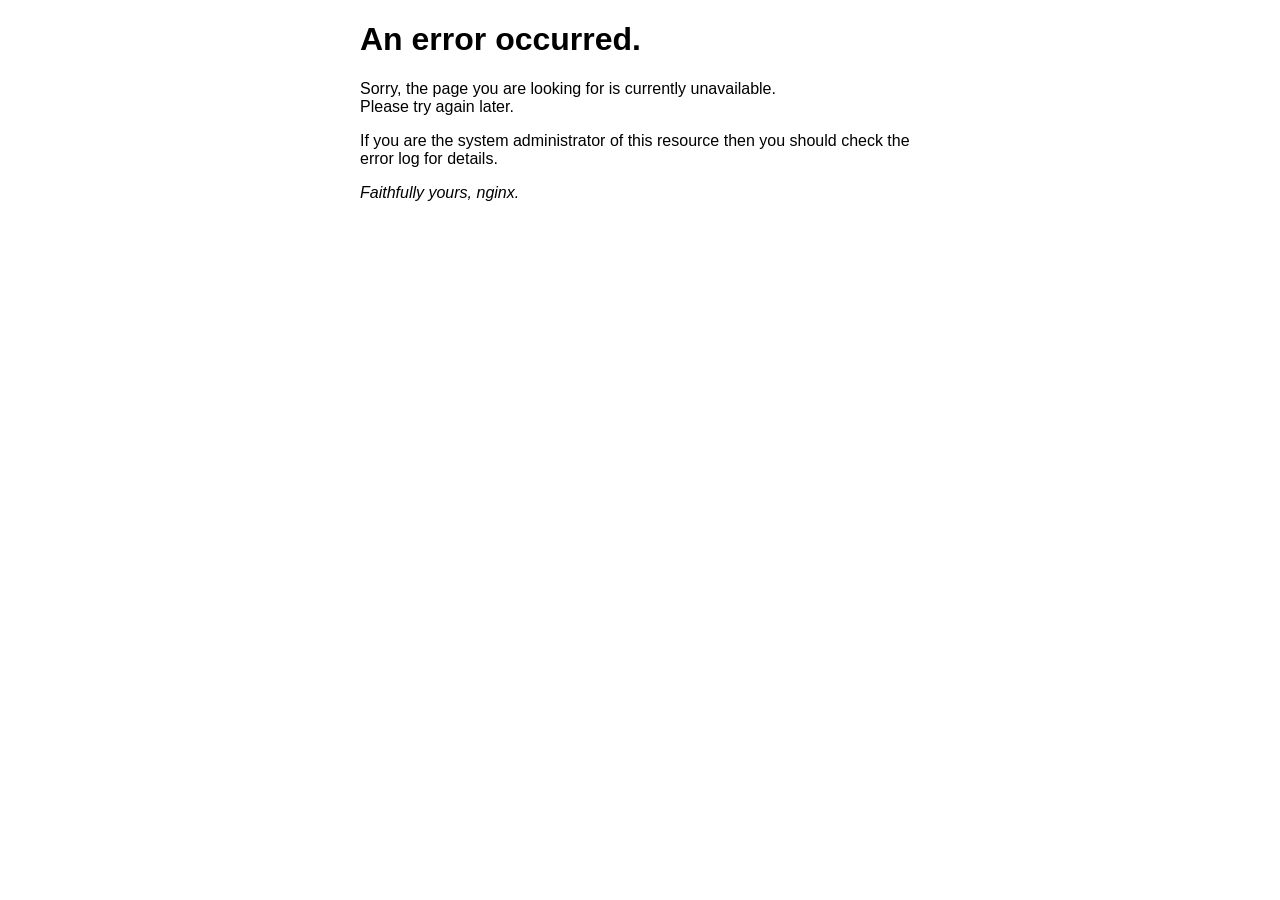
<file: 50x.html>
<!DOCTYPE html>
<html>
<head>
<title>Error</title>
<style>
html { color-scheme: light dark; }
body { width: 35em; margin: 0 auto;
font-family: Tahoma, Verdana, Arial, sans-serif; }
</style>
</head>
<body>
<h1>An error occurred.</h1>
<p>Sorry, the page you are looking for is currently unavailable.<br/>
Please try again later.</p>
<p>If you are the system administrator of this resource then you should check
the error log for details.</p>
<p><em>Faithfully yours, nginx.</em></p>
</body>
</html>
</file>
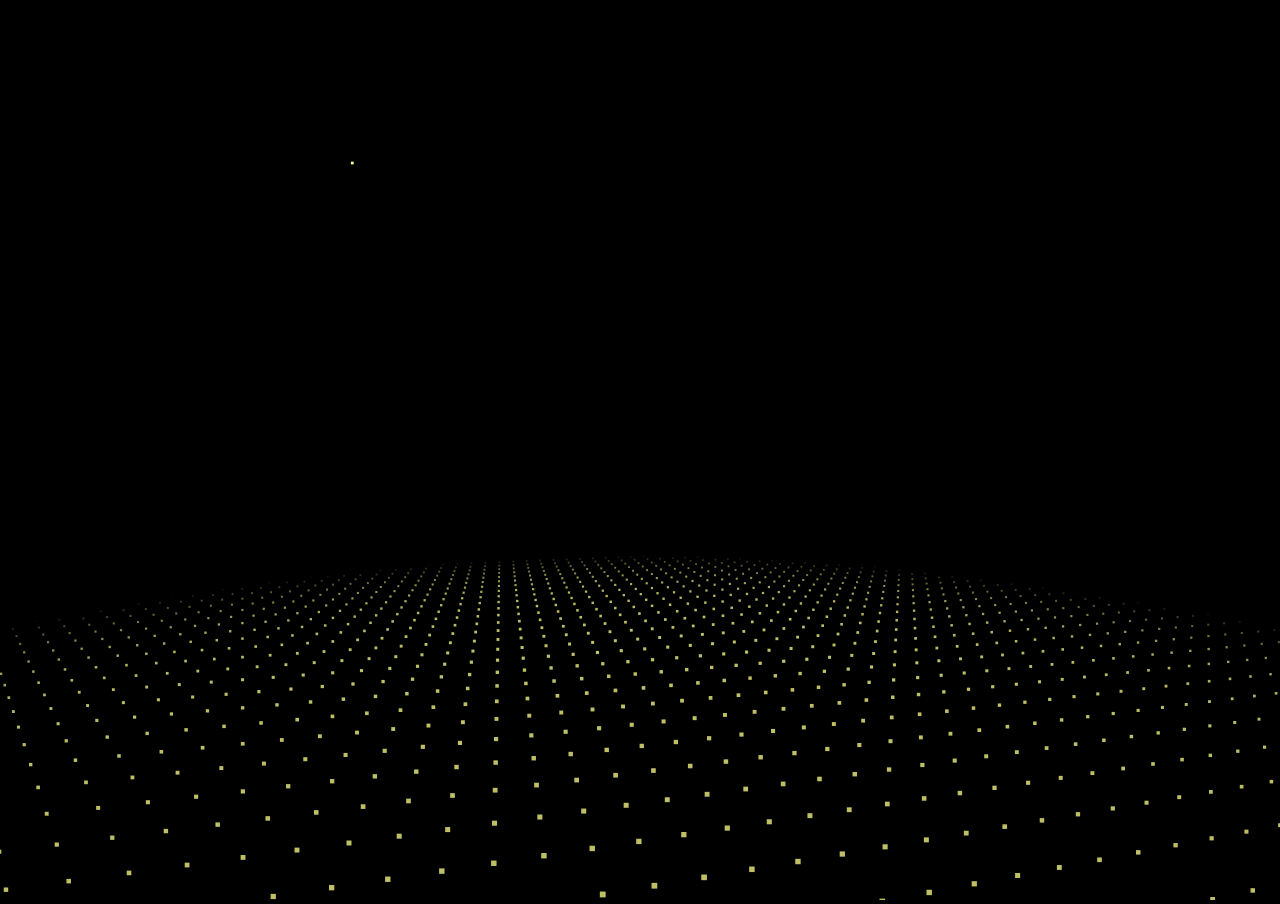
<file: diyHappy.html>
﻿<!doctype html>
<html>

<head>
  <meta charset="utf-8">
  <title>专场</title>

  <style>
    html,
    body {
      margin: 0px;
      width: 100%;
      height: 100%;
      overflow: hidden;
      background: #000;
    }
  </style>

</head>

<body>
  <canvas id="canvas" style="position:absolute;width:100%;height:100%;z-index:8888"></canvas>
  <canvas style="position:absolute;width:100%;height:100%;z-index:9999" class="canvas"></canvas>
  <audio id="myAudio" src="./music/test.mp3" controls autoplay style="display: none;">
  </audio>

  <!-- <div class="overlay">
    <div class="tabs">
      <div class="tabs-labels"><span class="tabs-label">Commands</span><span class="tabs-label">Info</span><span
          class="tabs-label">Share</span></div>

      <div class="tabs-panels">
        <ul class="tabs-panel commands">
        </ul>
      </div>
    </div>
  </div> -->
  <script src="./js/jQuery.js" type="text/javascript"></script>

  <script>
    function initVars() {

      pi = Math.PI;
      ctx = canvas.getContext("2d");
      canvas.width = canvas.clientWidth;
      canvas.height = canvas.clientHeight;
      cx = canvas.width / 2;
      cy = canvas.height / 2;
      playerZ = -25;
      playerX = playerY = playerVX = playerVY = playerVZ = pitch = yaw = pitchV = yawV = 0;
      scale = 600;
      seedTimer = 0;
      seedInterval = 5, seedLife = 100;
      gravity = .02;
      seeds = new Array();
      s = "./music/";
      sparks = new Array();
      pow1 = new Audio(s + "fire1.ogg");
      pow2 = new Audio(s + "fire2.ogg");
      pow3 = new Audio(s + "fire3.ogg");
      pow4 = new Audio(s + "fire4.ogg");
      frames = 0;
    }

    function rasterizePoint(x, y, z) {

      var p, d;
      x -= playerX;
      y -= playerY;
      z -= playerZ;
      p = Math.atan2(x, z);
      d = Math.sqrt(x * x + z * z);
      x = Math.sin(p - yaw) * d;
      z = Math.cos(p - yaw) * d;
      p = Math.atan2(y, z);
      d = Math.sqrt(y * y + z * z);
      y = Math.sin(p - pitch) * d;
      z = Math.cos(p - pitch) * d;
      var rx1 = -1000,
        ry1 = 1,
        rx2 = 1000,
        ry2 = 1,
        rx3 = 0,
        ry3 = 0,
        rx4 = x,
        ry4 = z,
        uc = (ry4 - ry3) * (rx2 - rx1) - (rx4 - rx3) * (ry2 - ry1);
      if (!uc) return {
        x: 0,
        y: 0,
        d: -1
      };
      var ua = ((rx4 - rx3) * (ry1 - ry3) - (ry4 - ry3) * (rx1 - rx3)) / uc;
      var ub = ((rx2 - rx1) * (ry1 - ry3) - (ry2 - ry1) * (rx1 - rx3)) / uc;
      if (!z) z = .000000001;
      if (ua > 0 && ua < 1 && ub > 0 && ub < 1) {
        return {
          x: cx + (rx1 + ua * (rx2 - rx1)) * scale,
          y: cy + y / z * scale,
          d: Math.sqrt(x * x + y * y + z * z)
        };
      } else {
        return {
          x: cx + (rx1 + ua * (rx2 - rx1)) * scale,
          y: cy + y / z * scale,
          d: -1
        };
      }
    }

    function spawnSeed() {

      seed = new Object();
      seed.x = -50 + Math.random() * 100;
      seed.y = 25;
      seed.z = -50 + Math.random() * 100;
      seed.vx = .1 - Math.random() * .2;
      seed.vy = -1.5; //*(1+Math.random()/2);
      seed.vz = .1 - Math.random() * .2;
      seed.born = frames;
      seeds.push(seed);
    }

    function splode(x, y, z) {

      t = 5 + parseInt(Math.random() * 150);
      sparkV = 1 + Math.random() * 2.5;
      type = parseInt(Math.random() * 3);
      switch (parseInt(Math.random() * 4)) {
        case 0:
          pow = new Audio(s + "fire1.ogg");
          break;
        case 1:
          pow = new Audio(s + "fire2.ogg");
          break;
        case 2:
          pow = new Audio(s + "fire3.ogg");
          break;
        case 3:
          pow = new Audio(s + "fire4.ogg");
          break;
      }
      // d=Math.sqrt((x-playerX)*(x-playerX)+(y-playerY)*(y-playerY)+(z-playerZ)*(z-playerZ));
      /*pow.volume=1.5/(1+d/10)*/
      ;
      pow.play();
    }

    function doLogic() {

      if (seedTimer < frames) {
        seedTimer = frames + seedInterval * Math.random() * 10;
        spawnSeed();
      }
      for (i = 0; i < seeds.length; ++i) {
        seeds[i].vy += gravity;
        seeds[i].x += seeds[i].vx;
        seeds[i].y += seeds[i].vy;
        seeds[i].z += seeds[i].vz;
        if (frames - seeds[i].born > seedLife) {
          splode(seeds[i].x, seeds[i].y, seeds[i].z);
          seeds.splice(i, 1);
        }
      }
      for (i = 0; i < sparks.length; ++i) {
        if (sparks[i].alpha > 0 && sparks[i].radius > 5) {
          sparks[i].alpha -= .01;
          sparks[i].radius /= 1.02;
          sparks[i].vy += gravity;
          point = new Object();
          point.x = sparks[i].x;
          point.y = sparks[i].y;
          point.z = sparks[i].z;
          if (sparks[i].trail.length) {
            x = sparks[i].trail[sparks[i].trail.length - 1].x;
            y = sparks[i].trail[sparks[i].trail.length - 1].y;
            z = sparks[i].trail[sparks[i].trail.length - 1].z;
            d = ((point.x - x) * (point.x - x) + (point.y - y) * (point.y - y) + (point.z - z) * (point.z - z));
            if (d > 9) {
              sparks[i].trail.push(point);
            }
          } else {
            sparks[i].trail.push(point);
          }
          if (sparks[i].trail.length > 5) sparks[i].trail.splice(0, 1);
          sparks[i].x += sparks[i].vx;
          sparks[i].y += sparks[i].vy;
          sparks[i].z += sparks[i].vz;
          sparks[i].vx /= 1.075;
          sparks[i].vy /= 1.075;
          sparks[i].vz /= 1.075;
        } else {
          sparks.splice(i, 1);
        }
      }
      p = Math.atan2(playerX, playerZ);
      d = Math.sqrt(playerX * playerX + playerZ * playerZ);
      d += Math.sin(frames / 80) / 1.25;
      t = Math.sin(frames / 200) / 40;
      playerX = Math.sin(p + t) * d;
      playerZ = Math.cos(p + t) * d;
      yaw = pi + p + t;
    }

    function rgb(col) {

      var r = parseInt((.5 + Math.sin(col) * .5) * 16);
      var g = parseInt((.5 + Math.cos(col) * .5) * 16);
      var b = parseInt((.5 - Math.sin(col) * .5) * 16);
      return "#" + r.toString(16) + g.toString(16) + b.toString(16);
    }

    function draw() {

      ctx.clearRect(0, 0, cx * 2, cy * 2);

      ctx.fillStyle = "#ff8";
      for (i = -100; i < 100; i += 3) {
        for (j = -100; j < 100; j += 4) {
          x = i;
          z = j;
          y = 25;
          point = rasterizePoint(x, y, z);
          if (point.d != -1) {
            size = 250 / (1 + point.d);
            d = Math.sqrt(x * x + z * z);
            a = 0.75 - Math.pow(d / 100, 6) * 0.75;
            if (a > 0) {
              ctx.globalAlpha = a;
              ctx.fillRect(point.x - size / 2, point.y - size / 2, size, size);
            }
          }
        }
      }
      ctx.globalAlpha = 1;
      for (i = 0; i < seeds.length; ++i) {
        point = rasterizePoint(seeds[i].x, seeds[i].y, seeds[i].z);
        if (point.d != -1) {
          size = 200 / (1 + point.d);
          ctx.fillRect(point.x - size / 2, point.y - size / 2, size, size);
        }
      }
      point1 = new Object();
      for (i = 0; i < sparks.length; ++i) {
        point = rasterizePoint(sparks[i].x, sparks[i].y, sparks[i].z);
        if (point.d != -1) {
          size = sparks[i].radius * 200 / (1 + point.d);
          if (sparks[i].alpha < 0) sparks[i].alpha = 0;
          if (sparks[i].trail.length) {
            point1.x = point.x;
            point1.y = point.y;
            for (j = sparks[i].trail.length - 1; j >= 0; --j) {
              point2 = rasterizePoint(sparks[i].trail[j].x, sparks[i].trail[j].y, sparks[i].trail[j].z);
              if (point2.d != -1) {
                ctx.globalAlpha = j / sparks[i].trail.length * sparks[i].alpha / 2;
                ctx.beginPath();
                ctx.moveTo(point1.x, point1.y);
                ctx.lineWidth = 1 + sparks[i].radius * 10 / (sparks[i].trail.length - j) / (1 + point2.d);
                ctx.lineTo(point2.x, point2.y);
                ctx.stroke();
                point1.x = point2.x;
                point1.y = point2.y;
              }
            }
          }
          ctx.globalAlpha = sparks[i].alpha;
          // ctx.drawImage(sparks[i].img,point.x-size/2,point.y-size/2,size,size);
        }
      }
    }

    function frame() {

      if (frames > 100000) {
        seedTimer = 0;
        frames = 0;
      }
      frames++;
      draw();
      doLogic();
      requestAnimationFrame(frame);
    }

    window.addEventListener("resize", () => {
      canvas.width = canvas.clientWidth;
      canvas.height = canvas.clientHeight;
      cx = canvas.width / 2;
      cy = canvas.height / 2;
    });

    initVars();
    frame();

    window.onload = function () {
      // setInterval("toggleSound()",100);
      // var musicBotton = document.getElementById("playButton");

      // 添加用户交互的触发机制
      document.addEventListener('keydown', function (event) {
        if (event.key === "Enter") {
          const music = document.getElementById("myAudio"); //获取ID  
          if (music.paused) {
            music.paused = false;
            music.play();
          }
        }
      }, {
        once: true
      });
    }

    function toggleSound() {
      var music = document.getElementById("myAudio"); //获取ID  

      if (music.paused) { //判读是否播放  
        music.paused = false;
        music.play(); //没有就播放 
      }
    }
  </script>
  <script>
    var S = {
      init: function () {
        var action = window.location.href,
          i = action.indexOf('?a=');

        S.Drawing.init('.canvas');
        document.body.classList.add('body--ready');

        if (i !== -1) {
          S.UI.simulate(decodeURI(action).substring(i + 3));
        } else {
          S.UI.simulate('|#countdown 3||节|日|快|乐|宝贝|LOVE YOU FOREVER');
        }

        S.Drawing.loop(function () {
          S.Shape.render();
        });
      }
    };


    S.Drawing = (function () {
      var canvas,
        context,
        renderFn
      requestFrame = window.requestAnimationFrame ||
        window.webkitRequestAnimationFrame ||
        window.mozRequestAnimationFrame ||
        window.oRequestAnimationFrame ||
        window.msRequestAnimationFrame ||
        function (callback) {
          window.setTimeout(callback, 1000 / 60);
        };

      return {
        init: function (el) {
          canvas = document.querySelector(el);
          context = canvas.getContext('2d');
          this.adjustCanvas();

          window.addEventListener('resize', function (e) {
            S.Drawing.adjustCanvas();
          });
        },

        loop: function (fn) {
          renderFn = !renderFn ? fn : renderFn;
          this.clearFrame();
          renderFn();
          requestFrame.call(window, this.loop.bind(this));
        },

        adjustCanvas: function () {
          canvas.width = window.innerWidth;
          canvas.height = window.innerHeight;
        },

        clearFrame: function () {
          context.clearRect(0, 0, canvas.width, canvas.height);
        },

        getArea: function () {
          return {
            w: canvas.width,
            h: canvas.height
          };
        },

        drawCircle: function (p, c) {
          context.fillStyle = c.render();
          context.beginPath();
          context.arc(p.x, p.y, p.z, 0, 2 * Math.PI, true);
          context.closePath();
          context.fill();
        }
      }
    }());


    S.UI = (function () {
      var canvas = document.querySelector('.canvas'),
        interval,
        isTouch = false, //('ontouchstart' in window || navigator.msMaxTouchPoints),
        currentAction,
        resizeTimer,
        time,
        maxShapeSize = 30,
        firstAction = true,
        sequence = [],
        cmd = '#';

      function formatTime(date) {
        var h = date.getHours(),
          m = date.getMinutes(),
          m = m < 10 ? '0' + m : m;
        return h + ':' + m;
      }

      function getValue(value) {
        return value && value.split(' ')[1];
      }

      function getAction(value) {
        value = value && value.split(' ')[0];
        return value && value[0] === cmd && value.substring(1);
      }

      function timedAction(fn, delay, max, reverse) {
        clearInterval(interval);
        currentAction = reverse ? max : 1;
        fn(currentAction);

        if (!max || (!reverse && currentAction < max) || (reverse && currentAction > 0)) {
          interval = setInterval(function () {
            currentAction = reverse ? currentAction - 1 : currentAction + 1;
            fn(currentAction);

            if ((!reverse && max && currentAction === max) || (reverse && currentAction === 0)) {
              clearInterval(interval);
            }
          }, delay);
        }
      }

      function reset(destroy) {
        clearInterval(interval);
        sequence = [];
        time = null;
        destroy && S.Shape.switchShape(S.ShapeBuilder.letter(''));
      }

      function performAction(value) {
        var action,
          value,
          current;

        // overlay.classList.remove('overlay--visible');
        sequence = typeof (value) === 'object' ? value : sequence.concat(value.split('|'));
        // input.value = '';
        // checkInputWidth();

        timedAction(function (index) {
          current = sequence.shift();
          action = getAction(current);
          value = getValue(current);

          switch (action) {
            case 'countdown':
              value = parseInt(value) || 10;
              value = value > 0 ? value : 10;

              timedAction(function (index) {
                if (index === 0) {
                  if (sequence.length === 0) {
                    S.Shape.switchShape(S.ShapeBuilder.letter(''));
                  } else {
                    performAction(sequence);
                  }
                } else {
                  S.Shape.switchShape(S.ShapeBuilder.letter(index), true);
                }
              }, 1500, value, true);
              break;

            case 'rectangle':
              value = value && value.split('x');
              value = (value && value.length === 2) ? value : [maxShapeSize, maxShapeSize / 2];

              S.Shape.switchShape(S.ShapeBuilder.rectangle(Math.min(maxShapeSize, parseInt(value[0])), Math.min(
                maxShapeSize, parseInt(value[1]))));
              break;

            case 'circle':
              value = parseInt(value) || maxShapeSize;
              value = Math.min(value, maxShapeSize);
              S.Shape.switchShape(S.ShapeBuilder.circle(value));
              break;

            case 'time':
              var t = formatTime(new Date());

              if (sequence.length > 0) {
                S.Shape.switchShape(S.ShapeBuilder.letter(t));
              } else {
                timedAction(function () {
                  t = formatTime(new Date());
                  if (t !== time) {
                    time = t;
                    S.Shape.switchShape(S.ShapeBuilder.letter(time));
                  }
                }, 1000);
              }
              break;

            default:
              S.Shape.switchShape(S.ShapeBuilder.letter(current[0] === cmd ? 'What?' : current));
          }
        }, 3000, sequence.length);
      }

      function checkInputWidth(e) {
        if (input.value.length > 18) {
          ui.classList.add('ui--wide');
        } else {
          ui.classList.remove('ui--wide');
        }

        if (firstAction && input.value.length > 0) {
          ui.classList.add('ui--enter');
        } else {
          ui.classList.remove('ui--enter');
        }
      }

      function bindEvents() {
        document.body.addEventListener('keydown', function (e) {
          // input.focus();

          if (e.keyCode === 13) {
            firstAction = false;
            reset();
            performAction(input.value);
          }
        });

        // canvas.addEventListener('click', function (e) {
        //   overlay.classList.remove('overlay--visible');
        // });
      }

      function init() {
        bindEvents();
        // input.focus();
        isTouch && document.body.classList.add('touch');
      }

      // Init
      init();

      return {
        simulate: function (action) {
          performAction(action);
        }
      }
    }());


    S.UI.Tabs = (function () {
      var tabs = document.querySelector('.tabs'),
        labels = document.querySelector('.tabs-labels'),
        triggers = document.querySelectorAll('.tabs-label'),
        panels = document.querySelectorAll('.tabs-panel');

      // function activate(i) {
      //   triggers[i].classList.add('tabs-label--active');
      //   panels[i].classList.add('tabs-panel--active');
      // }

      function bindEvents() {
        labels.addEventListener('click', function (e) {
          var el = e.target,
            index;

          if (el.classList.contains('tabs-label')) {
            for (var t = 0; t < triggers.length; t++) {
              triggers[t].classList.remove('tabs-label--active');
              panels[t].classList.remove('tabs-panel--active');

              if (el === triggers[t]) {
                index = t;
              }
            }

            activate(index);
          }
        });
      }

      function init() {
        // activate(0);
        // bindEvents();
      }

      // Init
      init();
    }());


    S.Point = function (args) {
      this.x = args.x;
      this.y = args.y;
      this.z = args.z;
      this.a = args.a;
      this.h = args.h;
    };


    S.Color = function (r, g, b, a) {
      this.r = r;
      this.g = g;
      this.b = b;
      this.a = a;
    };

    S.Color.prototype = {
      render: function () {
        return 'rgba(' + this.r + ',' + +this.g + ',' + this.b + ',' + this.a + ')';
      }
    };


    S.Dot = function (x, y) {
      this.p = new S.Point({
        x: x,
        y: y,
        z: 5,
        a: 1,
        h: 0
      });

      this.e = 0.07;
      this.s = true;

      this.c = new S.Color(255, 255, 255, this.p.a);

      this.t = this.clone();
      this.q = [];
    };

    S.Dot.prototype = {
      clone: function () {
        return new S.Point({
          x: this.x,
          y: this.y,
          z: this.z,
          a: this.a,
          h: this.h
        });
      },

      _draw: function () {
        this.c.a = this.p.a;
        S.Drawing.drawCircle(this.p, this.c);
      },

      _moveTowards: function (n) {
        var details = this.distanceTo(n, true),
          dx = details[0],
          dy = details[1],
          d = details[2],
          e = this.e * d;

        if (this.p.h === -1) {
          this.p.x = n.x;
          this.p.y = n.y;
          return true;
        }

        if (d > 1) {
          this.p.x -= ((dx / d) * e);
          this.p.y -= ((dy / d) * e);
        } else {
          if (this.p.h > 0) {
            this.p.h--;
          } else {
            return true;
          }
        }

        return false;
      },

      _update: function () {
        if (this._moveTowards(this.t)) {
          var p = this.q.shift();

          if (p) {
            this.t.x = p.x || this.p.x;
            this.t.y = p.y || this.p.y;
            this.t.z = p.z || this.p.z;
            this.t.a = p.a || this.p.a;
            this.p.h = p.h || 0;
          } else {
            if (this.s) {
              this.p.x -= Math.sin(Math.random() * 3.142);
              this.p.y -= Math.sin(Math.random() * 3.142);
            } else {
              this.move(new S.Point({
                x: this.p.x + (Math.random() * 50) - 25,
                y: this.p.y + (Math.random() * 50) - 25,
              }));
            }
          }
        }

        d = this.p.a - this.t.a;
        this.p.a = Math.max(0.1, this.p.a - (d * 0.05));
        d = this.p.z - this.t.z;
        this.p.z = Math.max(1, this.p.z - (d * 0.05));
      },

      distanceTo: function (n, details) {
        var dx = this.p.x - n.x,
          dy = this.p.y - n.y,
          d = Math.sqrt(dx * dx + dy * dy);

        return details ? [dx, dy, d] : d;
      },

      move: function (p, avoidStatic) {
        if (!avoidStatic || (avoidStatic && this.distanceTo(p) > 1)) {
          this.q.push(p);
        }
      },

      render: function () {
        this._update();
        this._draw();
      }
    }


    S.ShapeBuilder = (function () {
      var gap = 13,
        shapeCanvas = document.createElement('canvas'),
        shapeContext = shapeCanvas.getContext('2d'),
        fontSize = 700,
        fontFamily = 'Avenir, Helvetica Neue, Helvetica, Arial, sans-serif';

      function fit() {
        shapeCanvas.width = Math.floor(window.innerWidth / gap) * gap;
        shapeCanvas.height = Math.floor(window.innerHeight / gap) * gap;
        shapeContext.fillStyle = 'red';
        shapeContext.textBaseline = 'middle';
        shapeContext.textAlign = 'center';
      }

      function processCanvas() {
        var pixels = shapeContext.getImageData(0, 0, shapeCanvas.width, shapeCanvas.height).data;
        dots = [],
          pixels,
          x = 0,
          y = 0,
          fx = shapeCanvas.width,
          fy = shapeCanvas.height,
          w = 0,
          h = 0;

        for (var p = 0; p < pixels.length; p += (4 * gap)) {
          if (pixels[p + 3] > 0) {
            dots.push(new S.Point({
              x: x,
              y: y
            }));

            w = x > w ? x : w;
            h = y > h ? y : h;
            fx = x < fx ? x : fx;
            fy = y < fy ? y : fy;
          }

          x += gap;

          if (x >= shapeCanvas.width) {
            x = 0;
            y += gap;
            p += gap * 4 * shapeCanvas.width;
          }
        }

        return {
          dots: dots,
          w: w + fx,
          h: h + fy
        };
      }

      function setFontSize(s) {
        shapeContext.font = 'bold ' + s + 'px ' + fontFamily;
      }

      function isNumber(n) {
        return !isNaN(parseFloat(n)) && isFinite(n);
      }

      function init() {
        fit();
        window.addEventListener('resize', fit);
      }

      // Init
      init();

      return {
        imageFile: function (url, callback) {
          var image = new Image(),
            a = S.Drawing.getArea();

          image.onload = function () {
            shapeContext.clearRect(0, 0, shapeCanvas.width, shapeCanvas.height);
            shapeContext.drawImage(this, 0, 0, a.h * 0.6, a.h * 0.6);
            callback(processCanvas());
          };

          image.onerror = function () {
            callback(S.ShapeBuilder.letter('What?'));
          }

          image.src = url;
        },

        circle: function (d) {
          var r = Math.max(0, d) / 2;
          shapeContext.clearRect(0, 0, shapeCanvas.width, shapeCanvas.height);
          shapeContext.beginPath();
          shapeContext.arc(r * gap, r * gap, r * gap, 0, 2 * Math.PI, false);
          shapeContext.fill();
          shapeContext.closePath();

          return processCanvas();
        },

        letter: function (l) {
          var s = 0;

          setFontSize(fontSize);
          s = Math.min(fontSize,
            (shapeCanvas.width / shapeContext.measureText(l).width) * 0.8 * fontSize,
            (shapeCanvas.height / fontSize) * (isNumber(l) ? 1 : 0.45) * fontSize);
          setFontSize(s);

          shapeContext.clearRect(0, 0, shapeCanvas.width, shapeCanvas.height);
          shapeContext.fillText(l, shapeCanvas.width / 2, shapeCanvas.height / 2);

          return processCanvas();
        },

        rectangle: function (w, h) {
          var dots = [],
            width = gap * w,
            height = gap * h;

          for (var y = 0; y < height; y += gap) {
            for (var x = 0; x < width; x += gap) {
              dots.push(new S.Point({
                x: x,
                y: y,
              }));
            }
          }

          return {
            dots: dots,
            w: width,
            h: height
          };
        }
      };
    }());


    S.Shape = (function () {
      var dots = [],
        width = 0,
        height = 0,
        cx = 0,
        cy = 0;

      function compensate() {
        var a = S.Drawing.getArea();

        cx = a.w / 2 - width / 2;
        cy = a.h / 2 - height / 2;
      }

      return {
        shuffleIdle: function () {
          var a = S.Drawing.getArea();

          for (var d = 0; d < dots.length; d++) {
            if (!dots[d].s) {
              dots[d].move({
                x: Math.random() * a.w,
                y: Math.random() * a.h
              });
            }
          }
        },

        switchShape: function (n, fast) {
          var size,
            a = S.Drawing.getArea();

          width = n.w;
          height = n.h;

          compensate();

          if (n.dots.length > dots.length) {
            size = n.dots.length - dots.length;
            for (var d = 1; d <= size; d++) {
              dots.push(new S.Dot(a.w / 2, a.h / 2));
            }
          }

          var d = 0,
            i = 0;

          while (n.dots.length > 0) {
            i = Math.floor(Math.random() * n.dots.length);
            dots[d].e = fast ? 0.25 : (dots[d].s ? 0.14 : 0.11);

            if (dots[d].s) {
              dots[d].move(new S.Point({
                z: Math.random() * 20 + 10,
                a: Math.random(),
                h: 18
              }));
            } else {
              dots[d].move(new S.Point({
                z: Math.random() * 5 + 5,
                h: fast ? 18 : 30
              }));
            }

            dots[d].s = true;
            dots[d].move(new S.Point({
              x: n.dots[i].x + cx,
              y: n.dots[i].y + cy,
              a: 1,
              z: 5,
              h: 0
            }));

            n.dots = n.dots.slice(0, i).concat(n.dots.slice(i + 1));
            d++;
          }

          for (var i = d; i < dots.length; i++) {
            if (dots[i].s) {
              dots[i].move(new S.Point({
                z: Math.random() * 20 + 10,
                a: Math.random(),
                h: 20
              }));

              dots[i].s = false;
              dots[i].e = 0.04;
              dots[i].move(new S.Point({
                x: Math.random() * a.w,
                y: Math.random() * a.h,
                a: 0.3, //.4
                z: Math.random() * 4,
                h: 0
              }));
            }
          }
        },

        render: function () {
          for (var d = 0; d < dots.length; d++) {
            dots[d].render();
          }
        }
      }
    }());


    S.init();
  </script>
  <script src="./js/firework.js" type="text/javascript"></script>

</body>

</html>
</file>
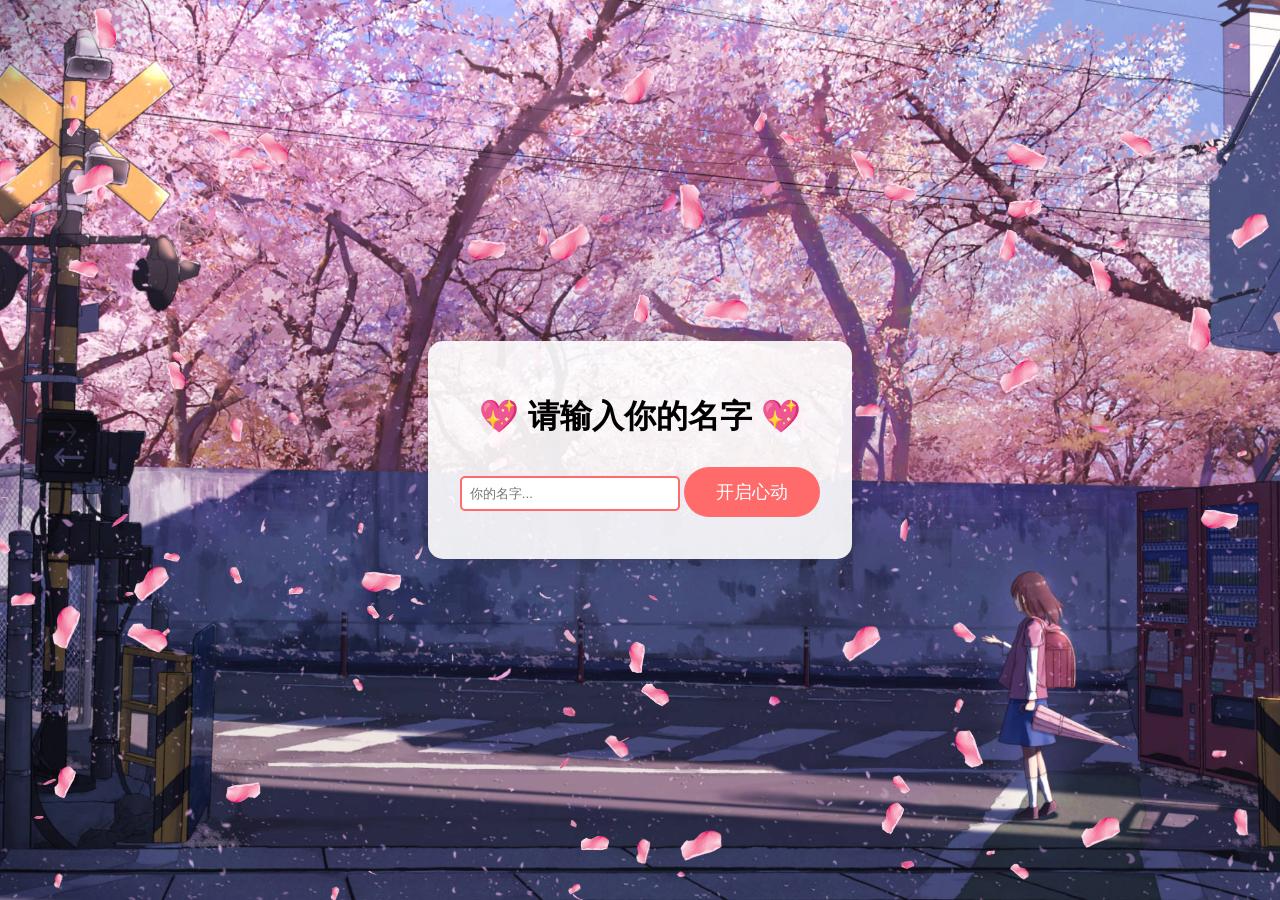
<file: index1.html>
<!DOCTYPE html>
<html lang="zh-CN">

<head>
  <meta charset="UTF-8">
  <title>Only You</title>
  <style>
    body {
      margin: 0;
      height: 100%;
      /* background: linear-gradient(45deg, #ff6b6b, #ff8e8e); */
      overflow: hidden;
      font-family: 'Microsoft YaHei', sans-serif;
    }

    canvas {
      display: block;
      position: absolute;
      height: 100%;
      width: 100%;
      z-index: 5;
      background: url("img/bg.jpg") no-repeat;
      background-size: cover;
    }

    .container {
      position: fixed;
      height: 100%;
      width: 100%;
      display: flex;
      flex-direction: column;
      align-items: center;
      justify-content: center;
      z-index: 15;
      overflow: hidden;
    }

    .heart {
      position: absolute;
      color: #ff4757;
      font-size: 24px;
      animation: fall 3s linear infinite;
      user-select: none;
    }

    @keyframes fall {
      to {
        transform: translateY(100vh) rotate(360deg);
        opacity: 0;
      }
    }

    .message-box {
      background: rgba(255, 255, 255, 0.9);
      padding: 2rem;
      border-radius: 15px;
      box-shadow: 0 0 20px rgba(0, 0, 0, 0.2);
      text-align: center;
      max-width: 80%;
      transition: transform 0.3s;
    }

    .message-box:hover {
      transform: scale(1.05);
    }

    input {
      padding: 0.5rem;
      margin: 1rem 0;
      border: 2px solid #ff6b6b;
      border-radius: 5px;
      width: 200px;
    }

    button {
      background: #ff6b6b;
      color: white;
      border: none;
      padding: 0.8rem 2rem;
      border-radius: 25px;
      cursor: pointer;
      transition: all 0.3s;
      font-size: 1.1rem;
    }

    button:hover {
      background: #ff4757;
      transform: translateY(-2px);
      box-shadow: 0 5px 15px rgba(255, 71, 87, 0.4);
    }

    .hidden {
      display: none;
    }

    .next-div {
      display: none;
      position: fixed;
      top: 60%;
      margin-top: 40px;
      left: 50%;
    }

    #loveMessage {
      font-size: 1.5rem;
      color: #2d3436;
      line-height: 2rem;
    }

    /* 3D Button */
    .btn-3d {
      position: relative;
      display: inline-block;
      font-size: 22px;
      padding: 20px 60px;
      color: white;
      margin: 20px 10px 10px;
      border-radius: 6px;
      text-align: center;
      transition: top .01s linear;
      text-shadow: 0 1px 0 rgba(0, 0, 0, 0.15);
    }

    .btn-3d.cyan:hover {
      /* background-color: #82D1E3; */
      background-image: linear-gradient(to right, #ebc0fd 0%, #d9ded8 100%);
    }

    .btn-3d:active {
      top: 9px;
    }

    .btn-3d.cyan {
      /* background-color: #7fccde; */
      background-image: linear-gradient(to right, #ebc0fd 0%, #d9ded8 100%);
    }
  </style>
</head>

<body>
  <div class="container">
    <div id="messageBoxId" class="message-box">
      <h1>💖 请输入你的名字 💖</h1>
      <input type="text" id="nameInput" placeholder="你的名字...">
      <button onclick="showLoveMessage()">开启心动</button>
      <div id="loveMessage" class="hidden"></div>
    </div>
    <div id="nextBtnId" class="next-div"><a href="diyHappy.html" class="btn-3d cyan">下一场景</a></div>
  </div>
  <canvas id="canvas"></canvas>
  <audio id="myAudio" src="./music/bg1.mp3" controls style="display: none;" loop></audio>
  <script>
    // 创建飘落的心形
    function createHearts() {
      setInterval(() => {
        const heart = document.createElement('div');
        heart.className = 'heart';
        heart.innerHTML = '❤';
        heart.style.left = Math.random() * 100 + 'vw';
        heart.style.animationDuration = Math.random() * 2 + 3 + 's';
        document.body.appendChild(heart);

        setTimeout(() => heart.remove(), 5000);
      }, 300);
    }

    // 显示表白信息
    function showLoveMessage() {
      const nameInputValue = document.getElementById('nameInput').value.trim()
      if (!(nameInputValue == '' || nameInputValue == '' || nameInputValue == '' || nameInputValue == '')) {
        alert('对不起！这不属于你的专场')
        document.getElementById('nameInput').value = ''
        return
      }
      //开启音乐
      const music = document.getElementById("myAudio"); //获取ID  
      if (music.paused) {
        music.paused = false;
        music.play();
      }
      const name = nameInputValue || '亲爱的';
      const messageBox = document.getElementById('loveMessage');

      document.querySelector('button').classList.add('hidden');
      messageBox.classList.remove('hidden');

      const messages = [
        `遇见你是我最美丽的意外 ${name}💘`,
        "你的笑容是我的每日阳光 ☀",
        "我愿用余生为你写诗 📖",
        "在茫茫人海中，我只看见你 👫",
        "你愿意和我一起续写这个故事吗？ 🎬"
      ];

      let index = 0;
      const typeWriter = setInterval(() => {
        if (index < messages.length) {
          messageBox.innerHTML = messages[index];
          index++;
        } else {
          clearInterval(typeWriter);
          createFireworks();
          document.getElementById("nextBtnId").style.display = "block";
        }
      }, 3000);
    }

    // 烟花效果
    function createFireworks() {
      const colors = ['#ff9ff3', '#f368e0', '#ff6b6b', '#ee5253'];
      for (let i = 0; i < 50; i++) {
        const particle = document.createElement('div');
        particle.style.position = 'absolute';
        particle.style.width = '8px';
        particle.style.height = '8px';
        particle.style.backgroundColor = colors[Math.floor(Math.random() * colors.length)];
        particle.style.borderRadius = '50%';
        particle.style.left = '50%';
        particle.style.top = '50%';
        particle.style.transform = `translate(-50%, -50%)`;

        const angle = (Math.random() * 360) * Math.PI / 180;
        const velocity = 3 + Math.random() * 5;
        const dx = Math.cos(angle) * velocity;
        const dy = Math.sin(angle) * velocity;

        document.body.appendChild(particle);

        let x = 50;
        let y = 50;
        const animate = () => {
          x += dx;
          y += dy;
          particle.style.left = x + '%';
          particle.style.top = y + '%';
          particle.style.opacity = 1 - (Math.abs(50 - x) + Math.abs(50 - y)) / 100;

          if (x < 0 || x > 100 || y < 0 || y > 100) {
            particle.remove();
          } else {
            requestAnimationFrame(animate);
          }
        };
        animate();
      }
    }

    // 初始化爱心雨
    // createHearts();
    let num = 100
    let stop
    let newHuabanList = new huabanList()

    function startDraw() {
      // 定义画布
      let canvas = document.querySelector("canvas"), ctx;

      // 初始化画布的宽高
      canvas.width = window.innerWidth;
      canvas.height = window.innerHeight;
      ctx = canvas.getContext("2d");

      ctx.save()

      // 生成花瓣
      for (let i = 0; i < num; i++) {
        let randomX, randomY, randomS, randomR, newHuaban;
        randomX = getRandom("x");
        randomY = getRandom("y");
        randomR = getRandom("r");
        randomS = getRandom("s");
        newHuaban = new huaban(randomX, randomY, randomS, randomR);
        newHuabanList.push(newHuaban);
      }
      ctx.clearRect(0, 0, window.innerWidth, window.innerHeight)
      // 画花瓣
      newHuabanList.draw(ctx)
      // 动画
      stop = requestAnimationFrame(function () {
        ctx.clearRect(0, 0, canvas.width, canvas.height); // 清空画布
        newHuabanList.update(); // 更新
        newHuabanList.draw(ctx); // 绘制
        stop = requestAnimationFrame(arguments.callee); // 递归重绘
      });
    }

    let img = new Image();
    img.src = "img/huaban.png";

    // 图片加载完成时开始画
    img.onload = function () {
      startDraw()
    }

    // 画布大小改变时重新初始化画布
    // window.onresize = function () {
    //   startDraw()
    // }

    function huaban(x, y, s, r) {
      this.x = x
      this.y = y
      this.s = s
      this.r = r
    }
    huaban.prototype.draw = function (ctx) {
      ctx.translate(this.x, this.y)
      ctx.rotate(this.r)
      ctx.drawImage(img, 0, 0, 40 * this.s, 40 * this.s)

      ctx.restore()
      ctx.save()
    }
    huaban.prototype.update = function () {
      this.x = getRandom("fnx")(this.x, this.y)
      this.y = getRandom("fny")(this.x, this.y)
      this.r = getRandom("fnr")(this.r)
      if (
        // 判断是否超出边界
        this.x > window.innerWidth ||
        this.x < 0 ||
        this.y > window.innerHeight ||
        this.y < 0
      ) {
        // 如果超出边界 则重新生成随机坐标
        this.r = getRandom("fnr");
        if (Math.random() > 0.4) {
          // 如果随机值大于0.4 则重新生成x轴随机坐标
          this.x = getRandom("x");
          this.y = 0;
          this.s = getRandom("s");
          this.r = getRandom("r");
        } else {
          // 如果随机值小于0.4 则重新生成y轴随机坐标
          this.x = window.innerWidth;
          this.y = getRandom("y");
          this.s = getRandom("s");
          this.r = getRandom("r");
        }
      }
    }

    function huabanList() {
      this.list = []
    }
    huabanList.prototype.draw = function (ctx) {
      ctx.clearRect(0, 0, canvas.width, canvas.height)
      this.list.forEach((item) => {
        item.draw(ctx)
      })
    }
    huabanList.prototype.push = function (item) {
      this.list.push(item)
    }
    huabanList.prototype.update = function () {
      this.list.forEach((item) => {
        item.update()
      })
    }

    function getRandom(option) {
      var ret, random;
      switch (option) {
        case "x":
          // x轴随机坐标
          ret = Math.random() * window.innerWidth;
          break;
        case "y":
          // y轴随机坐标
          ret = Math.random() * window.innerHeight;
          break;
        case "s":
          ret = Math.random();
          break;
        case "r":
          ret = Math.random() * 6;
          break;
        case "fnx":
          // x轴随机函数
          random = -0.1 + Math.random() * 1;
          ret = function (x, y) {
            return x + 0.5 * random - 1;
          };
          break;
        case "fny":
          // y轴随机函数
          random = 0.4 + Math.random() * 0.7;
          ret = function (x, y) {
            return y + random;
          };
          break;
        case "fnr":
          // r轴随机函数
          random = Math.random() * 0.02;
          ret = function (r) {
            return r + random;
          };
          break;
      }
      return ret;
    }

  </script>
</body>

</html>
</file>
